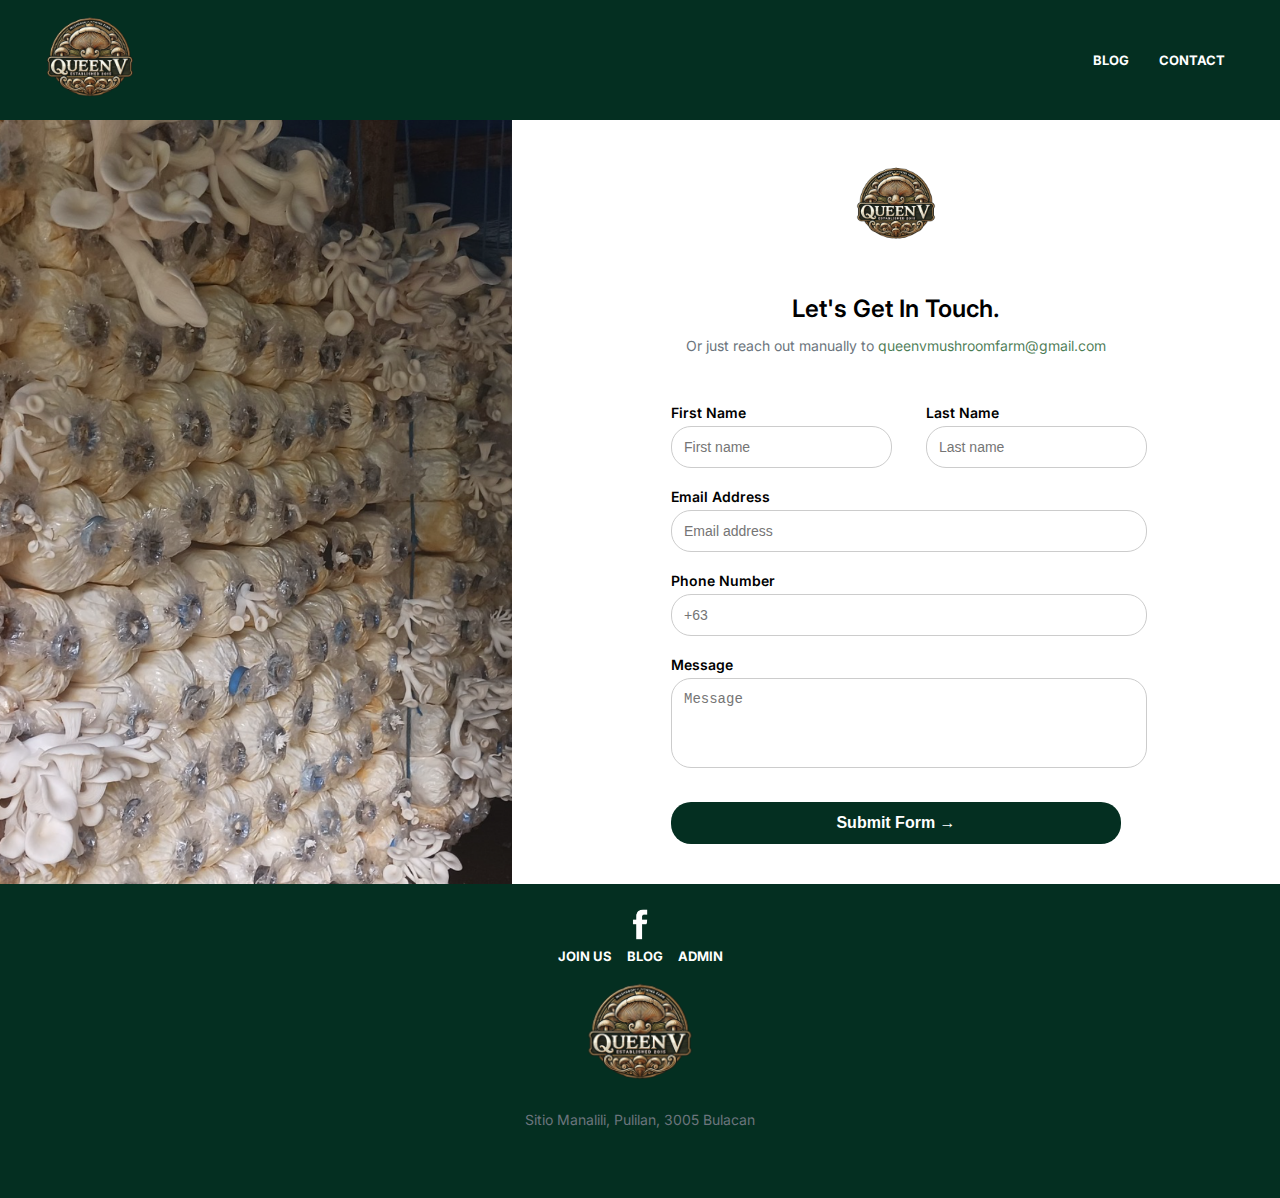
<file: contact.html>
<!DOCTYPE html>
<html lang="en">
<head>
    <meta charset="UTF-8">
    <meta name="viewport" content="width=device-width, initial-scale=1.0">
    <title>Contact - Queen V Mushroom Farm</title>
    <link href="https://fonts.googleapis.com/css2?family=Inter:wght@300;400;600&display=swap" rel="stylesheet">
    <link href="contactus.css" rel="stylesheet">
    <link rel="icon" type="image/x-icon" href="img/favicon_io/favicon.ico">
</head>
<body>
    <div class="header">
        <nav class="navbar">
            <div class="logo">
                <a href="index.php">
                    <img src="img/logo.png" alt="Logo" height="100px" width="auto">
                </a>
            </div>
            <div class="right-navbar">
                <ul>
                    <li><a href="blog.php">BLOG</a></li>
                    <li><a href="contact.html">CONTACT</a></li>
                </ul>
            </div>
        </nav>
    </div>

    <div class="container">
        <div class="left-panel"></div>
        <div class="right-panel">
            <div class="form-container">
                <div class="form-logo">
                    <a href="index.php">
                        <img src="img/logo.png" alt="Logo">
                    </a>
                </div>
                <h2>Let's Get In Touch.</h2>
                <p>Or just reach out manually to <a href="mailto:queenvmushroomfarm@gmail.com">queenvmushroomfarm@gmail.com</a></p>
                <form action="contact.php" method="POST">
                    <div class="input-row">
                        <div class="input-group">
                            <label for="first-name">First Name</label>
                            <input type="text" id="first-name" name="f_name" placeholder="First name" required>
                        </div>
                        <div class="input-group">
                            <label for="last-name">Last Name</label>
                            <input type="text" id="last-name" name="l_name" placeholder="Last name" required>
                        </div>
                    </div>
                    <div class="input-group">
                        <label for="email">Email Address</label>
                        <input type="email" id="email" name="email" placeholder="Email address" required>
                    </div>
                    <div class="input-group">
                        <label for="phone">Phone Number</label>
                        <input type="tel" id="phone" name="phone" placeholder="+63" required pattern="^(\+63|0)9\d{9}$" required>
                    </div>
                    <div class="input-group">
                        <label for="message">Message</label>
                        <textarea id="message" name="message" placeholder="Message" rows="4" required></textarea>
                    </div>
                    <button type="submit" class="submit-btn">Submit Form →</button>
                </form>
            </div>
        </div>
    </div>

    <footer>
        <div class="socmed">
            <a href="https://www.facebook.com/queen.v.mushroom.and.lettuce.farm/?fref=nf&pn_ref=story&_rdr" target="_blank">
                <img src="img/fb-icon.png" height="40px" width="auto">
            </a>
        </div>
        <div class="footer-content">
            <div class="footer-links">
                <a href="contact.html">JOIN US</a>
                <a href="blog.php">BLOG</a>
                <a href="adminlogin.php">ADMIN</a>
            </div>
            <div class="footer-address">
                <img src="img/logo.png" alt="Logo" height="200px" width="auto">
                <p>Sitio Manalili, Pulilan, 3005 Bulacan</p>
            </div>
        </div>
    </footer>
</body>
</html>
</file>
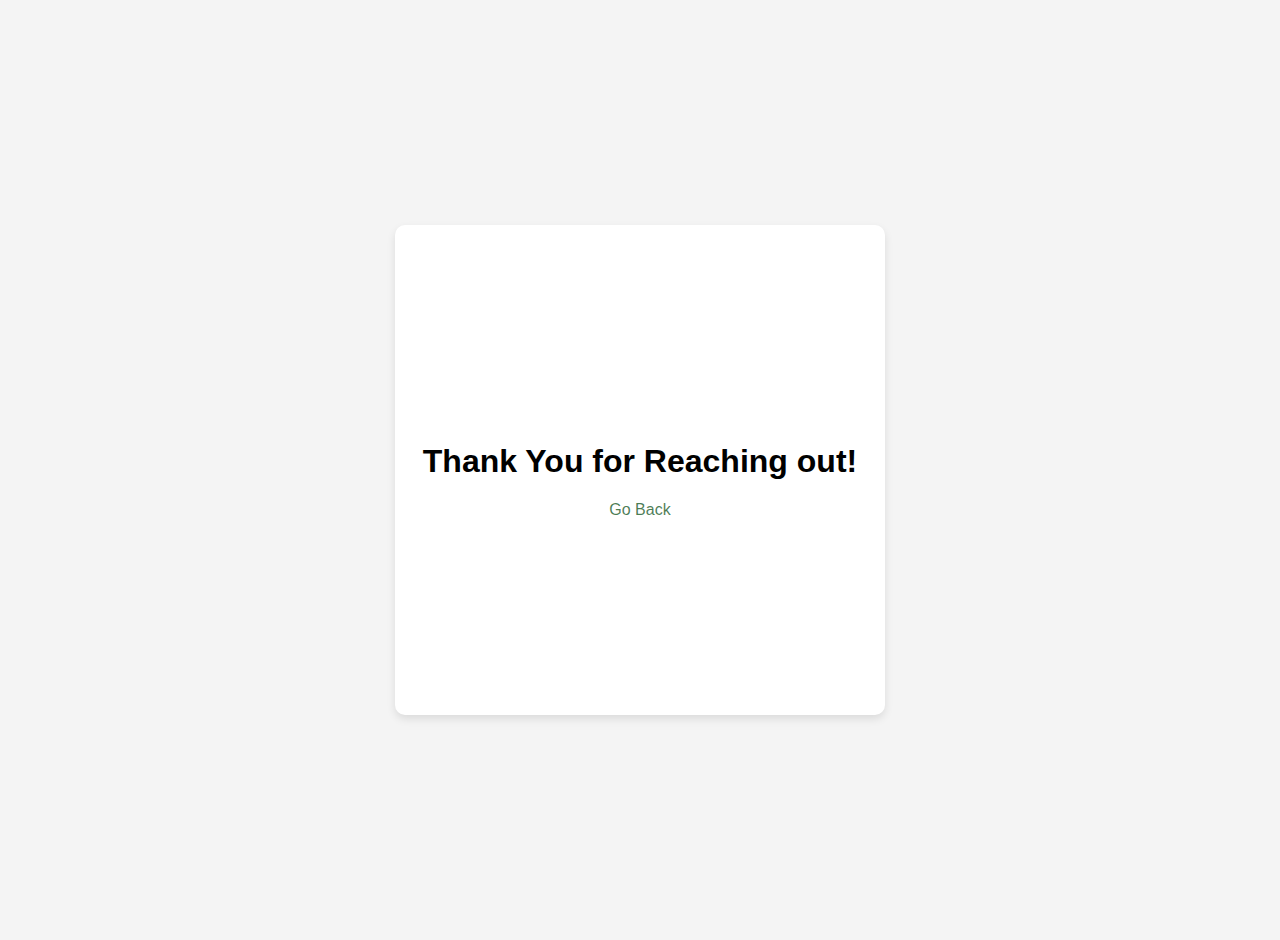
<file: success.html>
<!DOCTYPE html>
<html lang="en">
<head>
    <meta charset="UTF-8">
    <meta name="viewport" content="width=device-width, initial-scale=1.0">
    <title>Thank you!</title>
    <style>
        body{
            background: url('img/ex3.jpg') no-repeat center center/cover;
            font-family: 'Inter', sans-serif;
            margin: 0; 
            padding: 20px; 
            background: #f4f4f4; 
            display: flex; 
            justify-content: center;
            align-items: center;
            height: 100vh;
        }

        .card{
            max-height: 450px;
            height: 100%;
            max-width: 450px; 
            width: 100%;
            background: white; 
            padding: 20px; 
            border-radius: 10px; 
            box-shadow: 0 4px 8px rgba(0, 0, 0, 0.1);
            text-align: center;
            display: flex;
            flex-direction: column;
            justify-content: center;
            align-items: center;
        }

        .card a{
            color: #054c11b9;
            text-decoration: none;
        }
    </style>
</head>
<body>
    <div class="card">
        <h1>Thank You for Reaching out!</h1>
        <a href="contact.html">Go Back</a>
</div>
</body>
</html>
</file>
<file: contactus.css>
body {
    font-family: 'Inter', sans-serif;
    display: flex;
    flex-direction: column;
    min-height: 100vh;
    margin: 0;
    background: #f8f9fa;
}

.header {
    background-color: #042f21;
    padding: 10px 20px;
    font-size: small;
}

.navbar {
    display: flex;
    justify-content: space-between;
    align-items: center;
    height: 100px;
    max-width: 1200px;
    margin: 0 auto;
}

.navbar ul {
    list-style: none;
    margin: 0;
    padding: 0;
    display: flex;
    align-items: center;
}

.navbar ul li {
    margin: 0 15px;
}

.navbar ul li a {
    text-decoration: none;
    color: #ffffff;
    font-weight: bold;
    transition: color 0.3s;

}

.navbar ul li a:hover {
    color: #ffffffa1;
}

.logo {
    display: flex;
    justify-content: center;
    align-items: center;
}

.logo img {
    height: 100px;
    width: auto;
}

.container {
    display: flex;
    flex: 1;
    width: 100%;
}

.left-panel {
    width: 40%;
    background: url('img/Mushroom2.png') no-repeat center center/cover;
}

.right-panel {
    width: 60%;
    display: flex;
    justify-content: center;
    align-items: center;
    background: #ffffff;
}

.form-container {
    padding: 40px;
    text-align: center;
    max-width: 450px;
    width: 100%;
}

.form-logo img {
    width: 90px;
    height: auto;
    margin-bottom: 20px;
}

h2 {
    font-size: 24px;
    font-weight: 600;
    margin-bottom: 10px;
}

p {
    font-size: 14px;
    color: #6c757d;
    margin-bottom: 50px;
}

p a {
    color: #054c11b9;
    text-decoration: none;
}

p a:hover {
    text-decoration: underline;
}

.input-row {
    display: flex;
    gap: 60px;
    width: 100%;
}

.input-group {
    text-align: left;
    margin-bottom: 20px;
    flex: 1;
}

.input-group label {
    display: block;
    font-size: 14px;
    font-weight: 600;
    margin-bottom: 5px;
}

.input-group input,
.input-group textarea {
    width: 100%;
    padding: 12px;
    border: 1px solid #ccc;
    border-radius: 20px;
    font-size: 14px;
}

.input-group textarea {
    resize: none;
}

.submit-btn {
    width: 100%;
    background: #042f21;
    color: #ffffff;
    border: none;
    padding: 12px;
    font-size: 16px;
    font-weight: 600;
    border-radius: 20px;
    cursor: pointer;
    margin-top: 10px;
    transition: background 0.3s;
}

.submit-btn:hover {
    background: #054c11;
}

footer {
    background-color: #042f21;
    color: #fff;
    padding: 20px 0;
    text-align: center;
    margin-top: auto;
}

.footer-content {
    max-width: 1200px;
    margin: 0 auto;
    display: flex;
    flex-direction: column;
    align-items: center;
    font-size: small;
}

.footer-links {
    display: flex;
    flex-wrap: wrap;
    justify-content: center;
    gap: 15px;
}

.footer-links a {
    color: #fff;
    text-decoration: none;
    font-weight: bold;
    transition: color 0.3s;
}

.footer-links a:hover {
    color: #ffffffa1;
}

.footer-address {
    margin-top: 10px;
    font-size: 0.9rem;
    text-align: center;
}

.footer-address img {
    width: 120px;
    height: auto;
}

/* Responsive Design */
@media (max-width: 768px) {
    .navbar {
        flex-direction: column;
        height: auto;
    }

    .logo {
        margin: 10px 0;
    }

    .container {
        flex-direction: column;
    }

    .left-panel {
        width: 100%;
        height: 200px;
    }

    .right-panel {
        width: 100%;
    }

    .input-row {
        flex-direction: column;
        gap: 0;
    }
}
</file>
